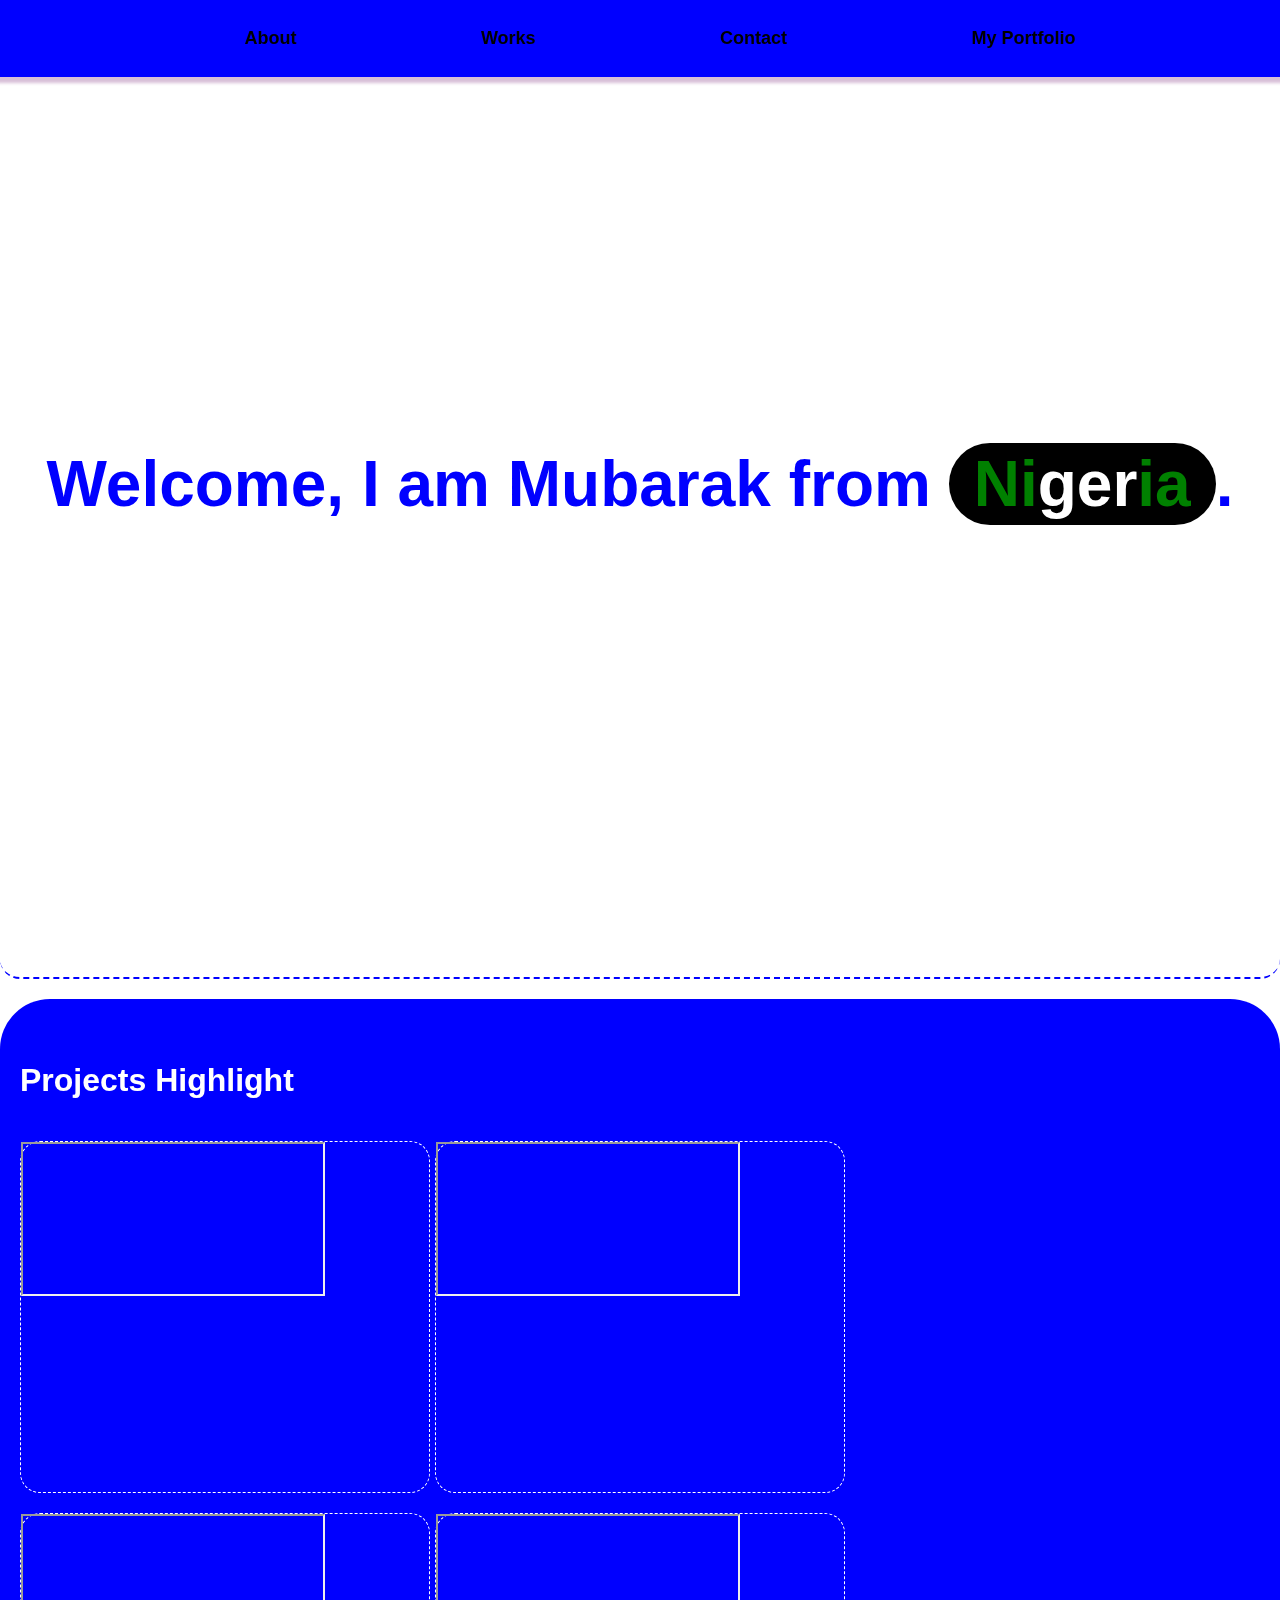
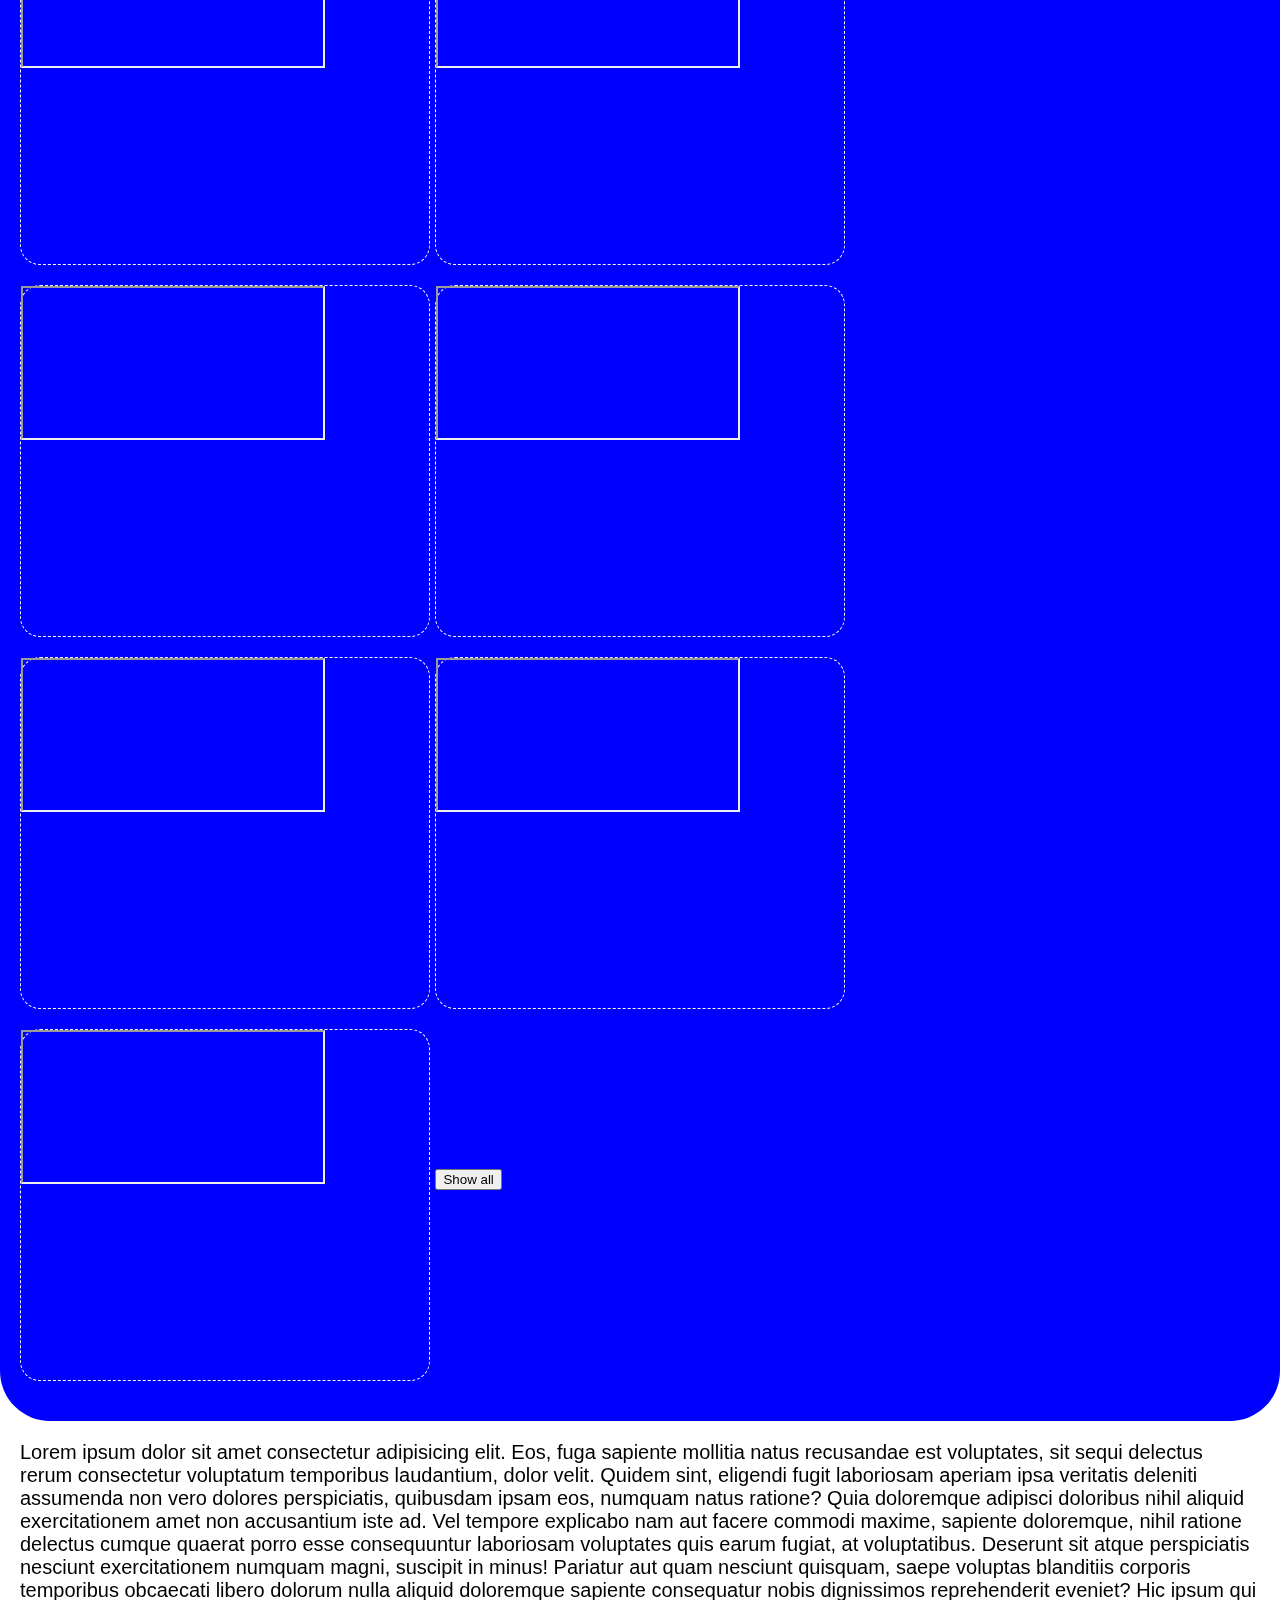
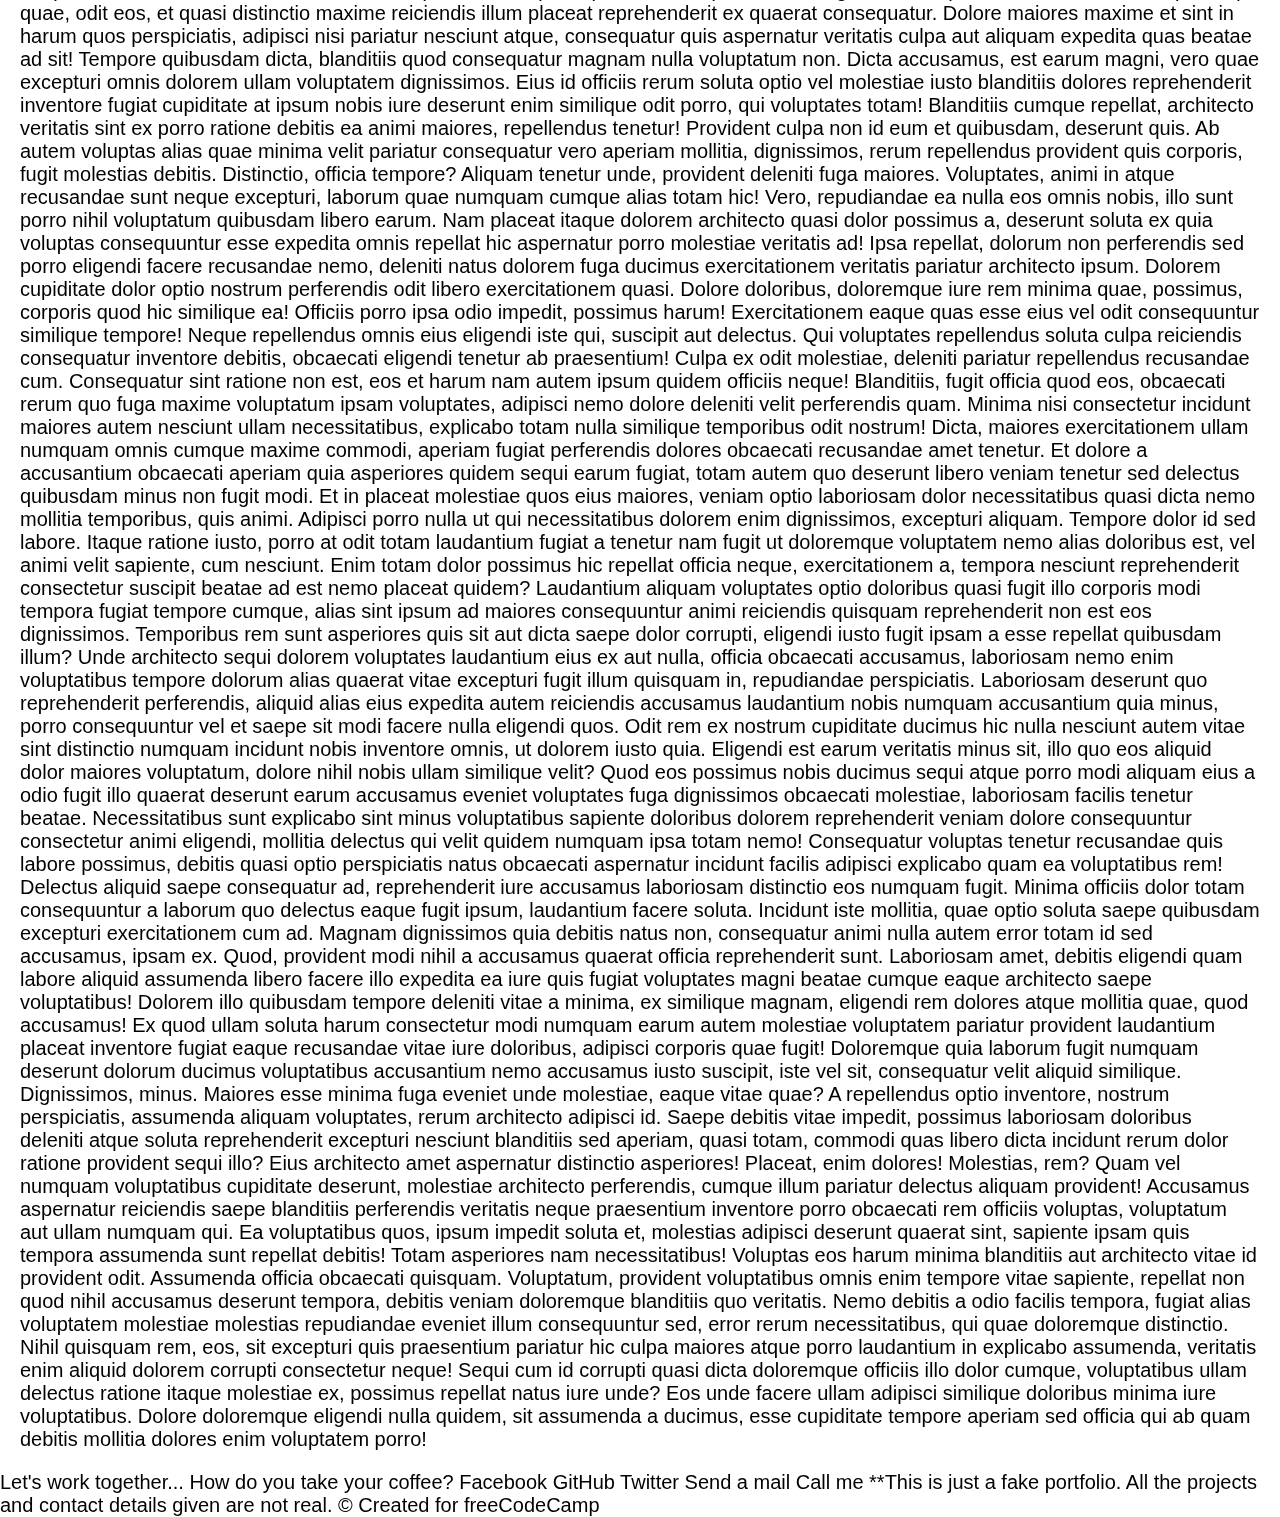
<file: responsive-web-design/personal-portfolio-webpage/index.html>
<!DOCTYPE html>
<html lang="en">

    <head>
        <meta charset="UTF-8">
        <meta name="viewport" content="width=device-width, initial-scale=1.0">
        <title>Mubarak omo Sulayman</title>
        <link rel="stylesheet" href="./css/styles.css">
    </head>

    <body>
        <div class="main">
            <header id="navbar">
                <nav>
                    <ul>
                        <li> About </li>
                        <li> Works </li>
                        <li> Contact </li>
                        <li id="profile-link"> My Portfolio </li>
                    </ul>
                </nav>
            </header>

            <section id="welcome-section">
                <h1 class="title"> Welcome, I am Mubarak from <span class="nigeria">Ni<span class="white">ger</span>ia</span>.</h1>
                <p class="description"> I am a lazy sapien that code, collaborate, coordinate, eat, organize, play, pray, read, rest and sleep. </p>
                <p class="quote"> <i> I do not fly solo, I love my teams even when it is a one-man mopol. </i> </p>
            </section>

            <section id="projects">
                <h4 class="project-title"> Projects Highlight </h4>
                <div class="project-card">
                    <!-- <iframe src="https://giftmasters.netlify.app/"  frameborder="0"></iframe> -->
                    <!-- <iframe src="https://giftmasters.netlify.app/" loading="lazy"></iframe> -->
                    <iframe src="" loading="lazy"></iframe>
                    <a href="" class="view-page">View</a>
                </div>
                <div class="project-card">
                    <iframe src="" loading="lazy"></iframe>
                    <a href="" class="view-page">View</a>
                </div>
                <div class="project-card">
                    <iframe src="" loading="lazy"></iframe>
                    <a href="" class="view-page">View</a>
                </div>
                <div class="project-card">
                    <iframe src="" loading="lazy"></iframe>
                    <a href="" class="view-page">View</a>
                </div>
                <div class="project-card">
                    <iframe src="" loading="lazy"></iframe>
                    <a href="" class="view-page">View</a>
                </div>
                <div class="project-card">
                    <iframe src="" loading="lazy"></iframe>
                    <a href="" class="view-page">View</a>
                </div>
                <div class="project-card">
                    <iframe src="" loading="lazy"></iframe>
                    <a href="" class="view-page">View</a>
                </div>
                <div class="project-card">
                    <iframe src="" loading="lazy"></iframe>
                    <a href="" class="view-page">View</a>
                </div>
                <div class="project-card">
                    <iframe src="" loading="lazy"></iframe>
                    <a href="" class="view-page">View</a>
                </div>

                <button>Show all</button>
                <!-- <script>
                    function aboutReload() { 
                        document.getElementById("#project-card").html('<iframe id="project-card" height="100%" width="100%" scrolling="no" frameborder="0" src="about.html"></iframe>');
                    }
                </script> -->
            </section>

            <section>
                <p>Lorem ipsum dolor sit amet consectetur adipisicing elit. Eos, fuga sapiente mollitia natus recusandae est voluptates, sit sequi delectus rerum consectetur voluptatum temporibus laudantium, dolor velit. Quidem sint, eligendi fugit laboriosam aperiam ipsa veritatis deleniti assumenda non vero dolores perspiciatis, quibusdam ipsam eos, numquam natus ratione? Quia doloremque adipisci doloribus nihil aliquid exercitationem amet non accusantium iste ad. Vel tempore explicabo nam aut facere commodi maxime, sapiente doloremque, nihil ratione delectus cumque quaerat porro esse consequuntur laboriosam voluptates quis earum fugiat, at voluptatibus. Deserunt sit atque perspiciatis nesciunt exercitationem numquam magni, suscipit in minus! Pariatur aut quam nesciunt quisquam, saepe voluptas blanditiis corporis temporibus obcaecati libero dolorum nulla aliquid doloremque sapiente consequatur nobis dignissimos reprehenderit eveniet? Hic ipsum qui quae, odit eos, et quasi distinctio maxime reiciendis illum placeat reprehenderit ex quaerat consequatur. Dolore maiores maxime et sint in harum quos perspiciatis, adipisci nisi pariatur nesciunt atque, consequatur quis aspernatur veritatis culpa aut aliquam expedita quas beatae ad sit! Tempore quibusdam dicta, blanditiis quod consequatur magnam nulla voluptatum non. Dicta accusamus, est earum magni, vero quae excepturi omnis dolorem ullam voluptatem dignissimos. Eius id officiis rerum soluta optio vel molestiae iusto blanditiis dolores reprehenderit inventore fugiat cupiditate at ipsum nobis iure deserunt enim similique odit porro, qui voluptates totam! Blanditiis cumque repellat, architecto veritatis sint ex porro ratione debitis ea animi maiores, repellendus tenetur! Provident culpa non id eum et quibusdam, deserunt quis. Ab autem voluptas alias quae minima velit pariatur consequatur vero aperiam mollitia, dignissimos, rerum repellendus provident quis corporis, fugit molestias debitis. Distinctio, officia tempore? Aliquam tenetur unde, provident deleniti fuga maiores. Voluptates, animi in atque recusandae sunt neque excepturi, laborum quae numquam cumque alias totam hic! Vero, repudiandae ea nulla eos omnis nobis, illo sunt porro nihil voluptatum quibusdam libero earum. Nam placeat itaque dolorem architecto quasi dolor possimus a, deserunt soluta ex quia voluptas consequuntur esse expedita omnis repellat hic aspernatur porro molestiae veritatis ad! Ipsa repellat, dolorum non perferendis sed porro eligendi facere recusandae nemo, deleniti natus dolorem fuga ducimus exercitationem veritatis pariatur architecto ipsum. Dolorem cupiditate dolor optio nostrum perferendis odit libero exercitationem quasi. Dolore doloribus, doloremque iure rem minima quae, possimus, corporis quod hic similique ea! Officiis porro ipsa odio impedit, possimus harum! Exercitationem eaque quas esse eius vel odit consequuntur similique tempore! Neque repellendus omnis eius eligendi iste qui, suscipit aut delectus. Qui voluptates repellendus soluta culpa reiciendis consequatur inventore debitis, obcaecati eligendi tenetur ab praesentium! Culpa ex odit molestiae, deleniti pariatur repellendus recusandae cum. Consequatur sint ratione non est, eos et harum nam autem ipsum quidem officiis neque! Blanditiis, fugit officia quod eos, obcaecati rerum quo fuga maxime voluptatum ipsam voluptates, adipisci nemo dolore deleniti velit perferendis quam. Minima nisi consectetur incidunt maiores autem nesciunt ullam necessitatibus, explicabo totam nulla similique temporibus odit nostrum! Dicta, maiores exercitationem ullam numquam omnis cumque maxime commodi, aperiam fugiat perferendis dolores obcaecati recusandae amet tenetur. Et dolore a accusantium obcaecati aperiam quia asperiores quidem sequi earum fugiat, totam autem quo deserunt libero veniam tenetur sed delectus quibusdam minus non fugit modi. Et in placeat molestiae quos eius maiores, veniam optio laboriosam dolor necessitatibus quasi dicta nemo mollitia temporibus, quis animi. Adipisci porro nulla ut qui necessitatibus dolorem enim dignissimos, excepturi aliquam. Tempore dolor id sed labore. Itaque ratione iusto, porro at odit totam laudantium fugiat a tenetur nam fugit ut doloremque voluptatem nemo alias doloribus est, vel animi velit sapiente, cum nesciunt. Enim totam dolor possimus hic repellat officia neque, exercitationem a, tempora nesciunt reprehenderit consectetur suscipit beatae ad est nemo placeat quidem? Laudantium aliquam voluptates optio doloribus quasi fugit illo corporis modi tempora fugiat tempore cumque, alias sint ipsum ad maiores consequuntur animi reiciendis quisquam reprehenderit non est eos dignissimos. Temporibus rem sunt asperiores quis sit aut dicta saepe dolor corrupti, eligendi iusto fugit ipsam a esse repellat quibusdam illum? Unde architecto sequi dolorem voluptates laudantium eius ex aut nulla, officia obcaecati accusamus, laboriosam nemo enim voluptatibus tempore dolorum alias quaerat vitae excepturi fugit illum quisquam in, repudiandae perspiciatis. Laboriosam deserunt quo reprehenderit perferendis, aliquid alias eius expedita autem reiciendis accusamus laudantium nobis numquam accusantium quia minus, porro consequuntur vel et saepe sit modi facere nulla eligendi quos. Odit rem ex nostrum cupiditate ducimus hic nulla nesciunt autem vitae sint distinctio numquam incidunt nobis inventore omnis, ut dolorem iusto quia. Eligendi est earum veritatis minus sit, illo quo eos aliquid dolor maiores voluptatum, dolore nihil nobis ullam similique velit? Quod eos possimus nobis ducimus sequi atque porro modi aliquam eius a odio fugit illo quaerat deserunt earum accusamus eveniet voluptates fuga dignissimos obcaecati molestiae, laboriosam facilis tenetur beatae. Necessitatibus sunt explicabo sint minus voluptatibus sapiente doloribus dolorem reprehenderit veniam dolore consequuntur consectetur animi eligendi, mollitia delectus qui velit quidem numquam ipsa totam nemo! Consequatur voluptas tenetur recusandae quis labore possimus, debitis quasi optio perspiciatis natus obcaecati aspernatur incidunt facilis adipisci explicabo quam ea voluptatibus rem! Delectus aliquid saepe consequatur ad, reprehenderit iure accusamus laboriosam distinctio eos numquam fugit. Minima officiis dolor totam consequuntur a laborum quo delectus eaque fugit ipsum, laudantium facere soluta. Incidunt iste mollitia, quae optio soluta saepe quibusdam excepturi exercitationem cum ad. Magnam dignissimos quia debitis natus non, consequatur animi nulla autem error totam id sed accusamus, ipsam ex. Quod, provident modi nihil a accusamus quaerat officia reprehenderit sunt. Laboriosam amet, debitis eligendi quam labore aliquid assumenda libero facere illo expedita ea iure quis fugiat voluptates magni beatae cumque eaque architecto saepe voluptatibus! Dolorem illo quibusdam tempore deleniti vitae a minima, ex similique magnam, eligendi rem dolores atque mollitia quae, quod accusamus! Ex quod ullam soluta harum consectetur modi numquam earum autem molestiae voluptatem pariatur provident laudantium placeat inventore fugiat eaque recusandae vitae iure doloribus, adipisci corporis quae fugit! Doloremque quia laborum fugit numquam deserunt dolorum ducimus voluptatibus accusantium nemo accusamus iusto suscipit, iste vel sit, consequatur velit aliquid similique. Dignissimos, minus. Maiores esse minima fuga eveniet unde molestiae, eaque vitae quae? A repellendus optio inventore, nostrum perspiciatis, assumenda aliquam voluptates, rerum architecto adipisci id. Saepe debitis vitae impedit, possimus laboriosam doloribus deleniti atque soluta reprehenderit excepturi nesciunt blanditiis sed aperiam, quasi totam, commodi quas libero dicta incidunt rerum dolor ratione provident sequi illo? Eius architecto amet aspernatur distinctio asperiores! Placeat, enim dolores! Molestias, rem? Quam vel numquam voluptatibus cupiditate deserunt, molestiae architecto perferendis, cumque illum pariatur delectus aliquam provident! Accusamus aspernatur reiciendis saepe blanditiis perferendis veritatis neque praesentium inventore porro obcaecati rem officiis voluptas, voluptatum aut ullam numquam qui. Ea voluptatibus quos, ipsum impedit soluta et, molestias adipisci deserunt quaerat sint, sapiente ipsam quis tempora assumenda sunt repellat debitis! Totam asperiores nam necessitatibus! Voluptas eos harum minima blanditiis aut architecto vitae id provident odit. Assumenda officia obcaecati quisquam. Voluptatum, provident voluptatibus omnis enim tempore vitae sapiente, repellat non quod nihil accusamus deserunt tempora, debitis veniam doloremque blanditiis quo veritatis. Nemo debitis a odio facilis tempora, fugiat alias voluptatem molestiae molestias repudiandae eveniet illum consequuntur sed, error rerum necessitatibus, qui quae doloremque distinctio. Nihil quisquam rem, eos, sit excepturi quis praesentium pariatur hic culpa maiores atque porro laudantium in explicabo assumenda, veritatis enim aliquid dolorem corrupti consectetur neque! Sequi cum id corrupti quasi dicta doloremque officiis illo dolor cumque, voluptatibus ullam delectus ratione itaque molestiae ex, possimus repellat natus iure unde? Eos unde facere ullam adipisci similique doloribus minima iure voluptatibus. Dolore doloremque eligendi nulla quidem, sit assumenda a ducimus, esse cupiditate tempore aperiam sed officia qui ab quam debitis mollitia dolores enim voluptatem porro!</p>
            </section>

            Let's work together...
How do you take your coffee?

 Facebook
 GitHub
 Twitter
 Send a mail
 Call me
**This is just a fake portfolio. All the projects and contact details given are not real.

© Created for freeCodeCamp 

            <!-- <dl>
                <div>
                  <dt>A</dt>
                  <dd>Andrew W.K.</dd>
                  <dd>Apparat</dd>
                  <dd>Arcade Fire</dd>
                  <dd>At The Drive-In</dd>
                  <dd>Aziz Ansari</dd>
                </div>
                <div>
                  <dt>C</dt>
                  <dd>Chromeo</dd>
                  <dd>Common</dd>
                  <dd>Converge</dd>
                  <dd>Crystal Castles</dd>
                  <dd>Cursive</dd>
                </div>
                <div>
                  <dt>E</dt>
                  <dd>Explosions In The Sky</dd>
                </div>
                <div>
                  <dt>T</dt>
                  <dd>Ted Leo &amp; The Pharmacists</dd>
                  <dd>T-Pain</dd>
                  <dd>Thrice</dd>
                  <dd>TV On The Radio</dd>
                  <dd>Two Gallants</dd>
                </div>
              </dl> -->

            
        </div>
    </body>

</html>
</file>
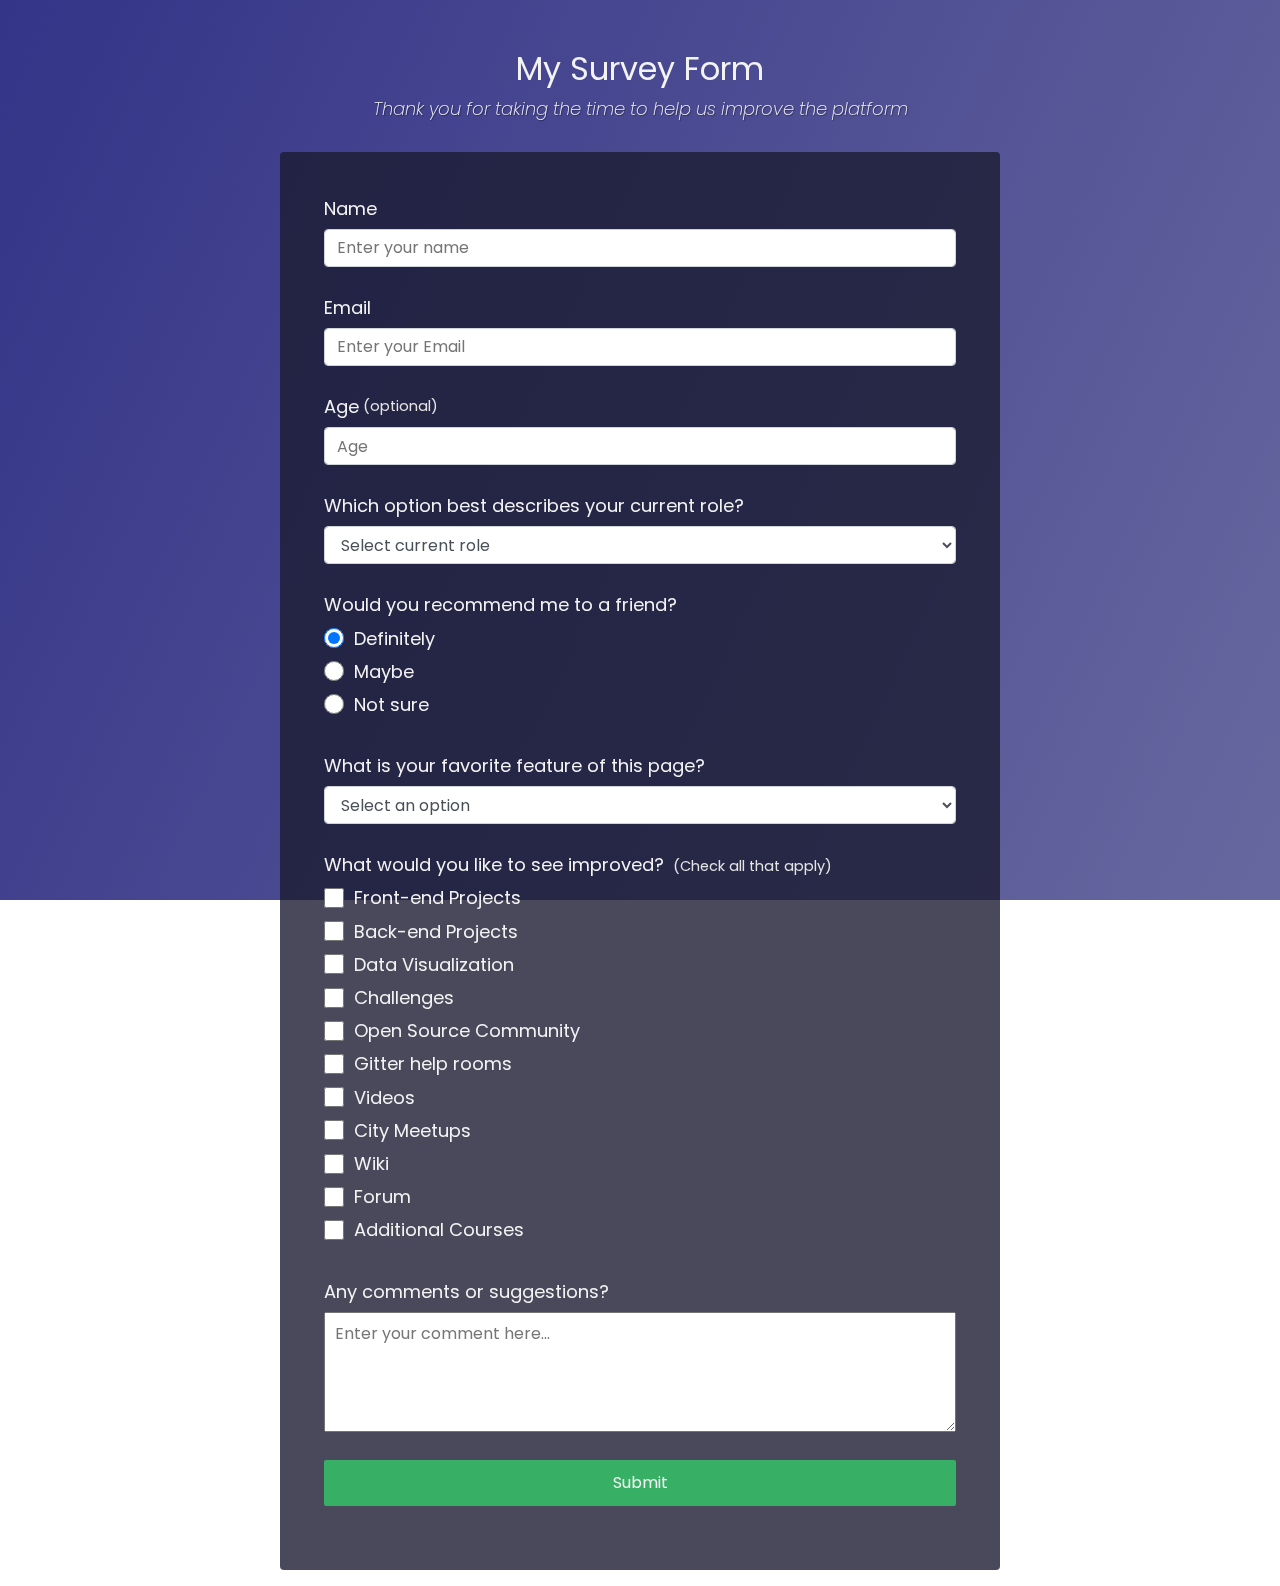
<file: responsive-web-design/survey-form/index.html>
<html lang="en">

    <head>
        <meta charset="UTF-8">
        <title>My Survey Form</title>
        <link rel="stylesheet" href="https://maxcdn.bootstrapcdn.com/font-awesome/4.6.3/css/font-awesome.min.css">
        <link rel="stylesheet" href="css/styles.css">

        <script>
            window.console = window.console || function (t) {};
        </script>
        <script>
            if (document.location.search.match(/type=embed/gi)) {
                window.parent.postMessage("resize", "*");
            }
        </script>

        <script src=""></script>
    </head>

    <body translate="no">
        <div class="container">
            <header class="header">
                <h1 id="title" class="text-center">My Survey Form</h1>
                <p id="description" class="description text-center">
                    Thank you for taking the time to help us improve the platform
                </p>
            </header>
            <form id="survey-form">
                <div class="form-group">
                    <label id="name-label" for="name">Name</label>
                    <input type="text" name="name" id="name" class="form-control" placeholder="Enter your name" required="">
                </div>
                <div class="form-group">
                    <label id="email-label" for="email">Email</label>
                    <input type="email" name="email" id="email" class="form-control" placeholder="Enter your Email" required="">
                </div>
                <div class="form-group">
                    <label id="number-label" for="number">Age<span class="clue">(optional)</span></label>
                    <input type="number" name="age" id="number" min="10" max="99" class="form-control" placeholder="Age">
                </div>
                <div class="form-group">
                    <p>Which option best describes your current role?</p>
                    <select id="dropdown" name="role" class="form-control" required="">
                        <option disabled="" selected="" value="">Select current role</option>
                        <option value="student">Student</option>
                        <option value="job">Full Time Job</option>
                        <option value="learner">Full Time Learner</option>
                        <option value="preferNo">Prefer not to say</option>
                        <option value="other">Other</option>
                    </select>
                </div>
                <div class="form-group">
                    <p>Would you recommend me to a friend?</p>
                    <label>
                        <input name="user-recommend" value="definitely" type="radio" class="input-radio" checked="">Definitely</label>
                    <label>
                        <input name="user-recommend" value="maybe" type="radio" class="input-radio">Maybe</label>
                    <label><input name="user-recommend" value="not-sure" type="radio" class="input-radio">Not sure</label>
                </div>
                <div class="form-group">
                    <p>
                        What is your favorite feature of this page?
                    </p>
                    <select id="most-like" name="mostLike" class="form-control" required="">
                        <option disabled="" selected="" value="">Select an option</option>
                        <option value="challenges">Challenges</option>
                        <option value="projects">Projects</option>
                        <option value="community">Community</option>
                        <option value="openSource">Open Source</option>
                    </select>
                </div>
                <div class="form-group">
                    <p>
                        What would you like to see improved?
                        <span class="clue">(Check all that apply)</span>
                    </p>
                    <label><input name="prefer" value="front-end-projects" type="checkbox" class="input-checkbox">Front-end Projects</label>
                    <label>
                        <input name="prefer" value="back-end-projects" type="checkbox" class="input-checkbox">Back-end Projects</label>
                    <label><input name="prefer" value="data-visualization" type="checkbox" class="input-checkbox">Data Visualization</label>
                    <label><input name="prefer" value="challenges" type="checkbox" class="input-checkbox">Challenges</label>
                    <label><input name="prefer" value="open-source-community" type="checkbox" class="input-checkbox">Open Source Community</label>
                    <label><input name="prefer" value="gitter-help-rooms" type="checkbox" class="input-checkbox">Gitter help rooms</label>
                    <label><input name="prefer" value="videos" type="checkbox" class="input-checkbox">Videos</label>
                    <label><input name="prefer" value="city-meetups" type="checkbox" class="input-checkbox">City Meetups</label>
                    <label><input name="prefer" value="wiki" type="checkbox" class="input-checkbox">Wiki</label>
                    <label><input name="prefer" value="forum" type="checkbox" class="input-checkbox">Forum</label>
                    <label><input name="prefer" value="additional-courses" type="checkbox" class="input-checkbox">Additional Courses</label>
                </div>
                <div class="form-group">
                    <p>Any comments or suggestions?</p>
                    <textarea id="comments" class="input-textarea" name="comment" placeholder="Enter your comment here..."></textarea>
                </div>
                <div class="form-group">
                    <button type="submit" id="submit" class="submit-button">
                        Submit
                    </button>
                </div>
            </form>
        </div>
        <script id="rendered-js">
            const projectName = 'survey-form';
        </script>


    </body>

</html>
</file>
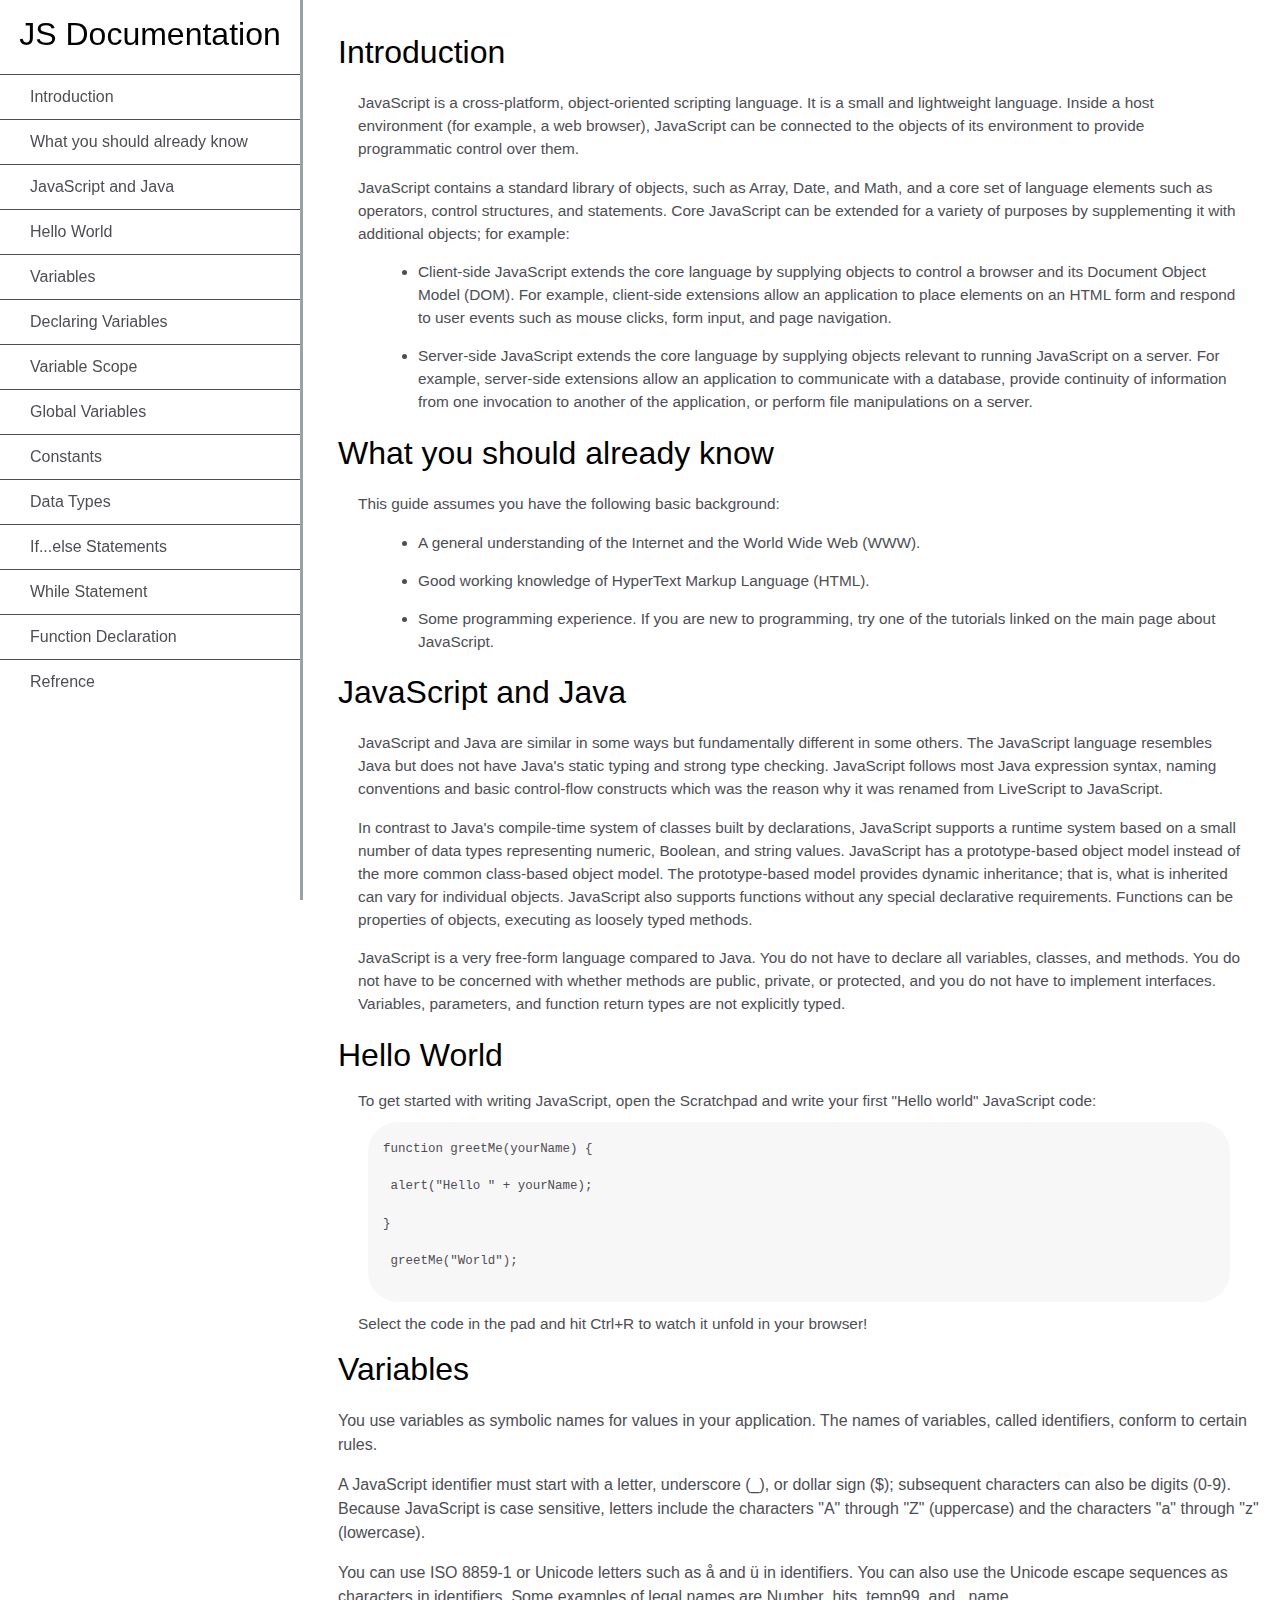
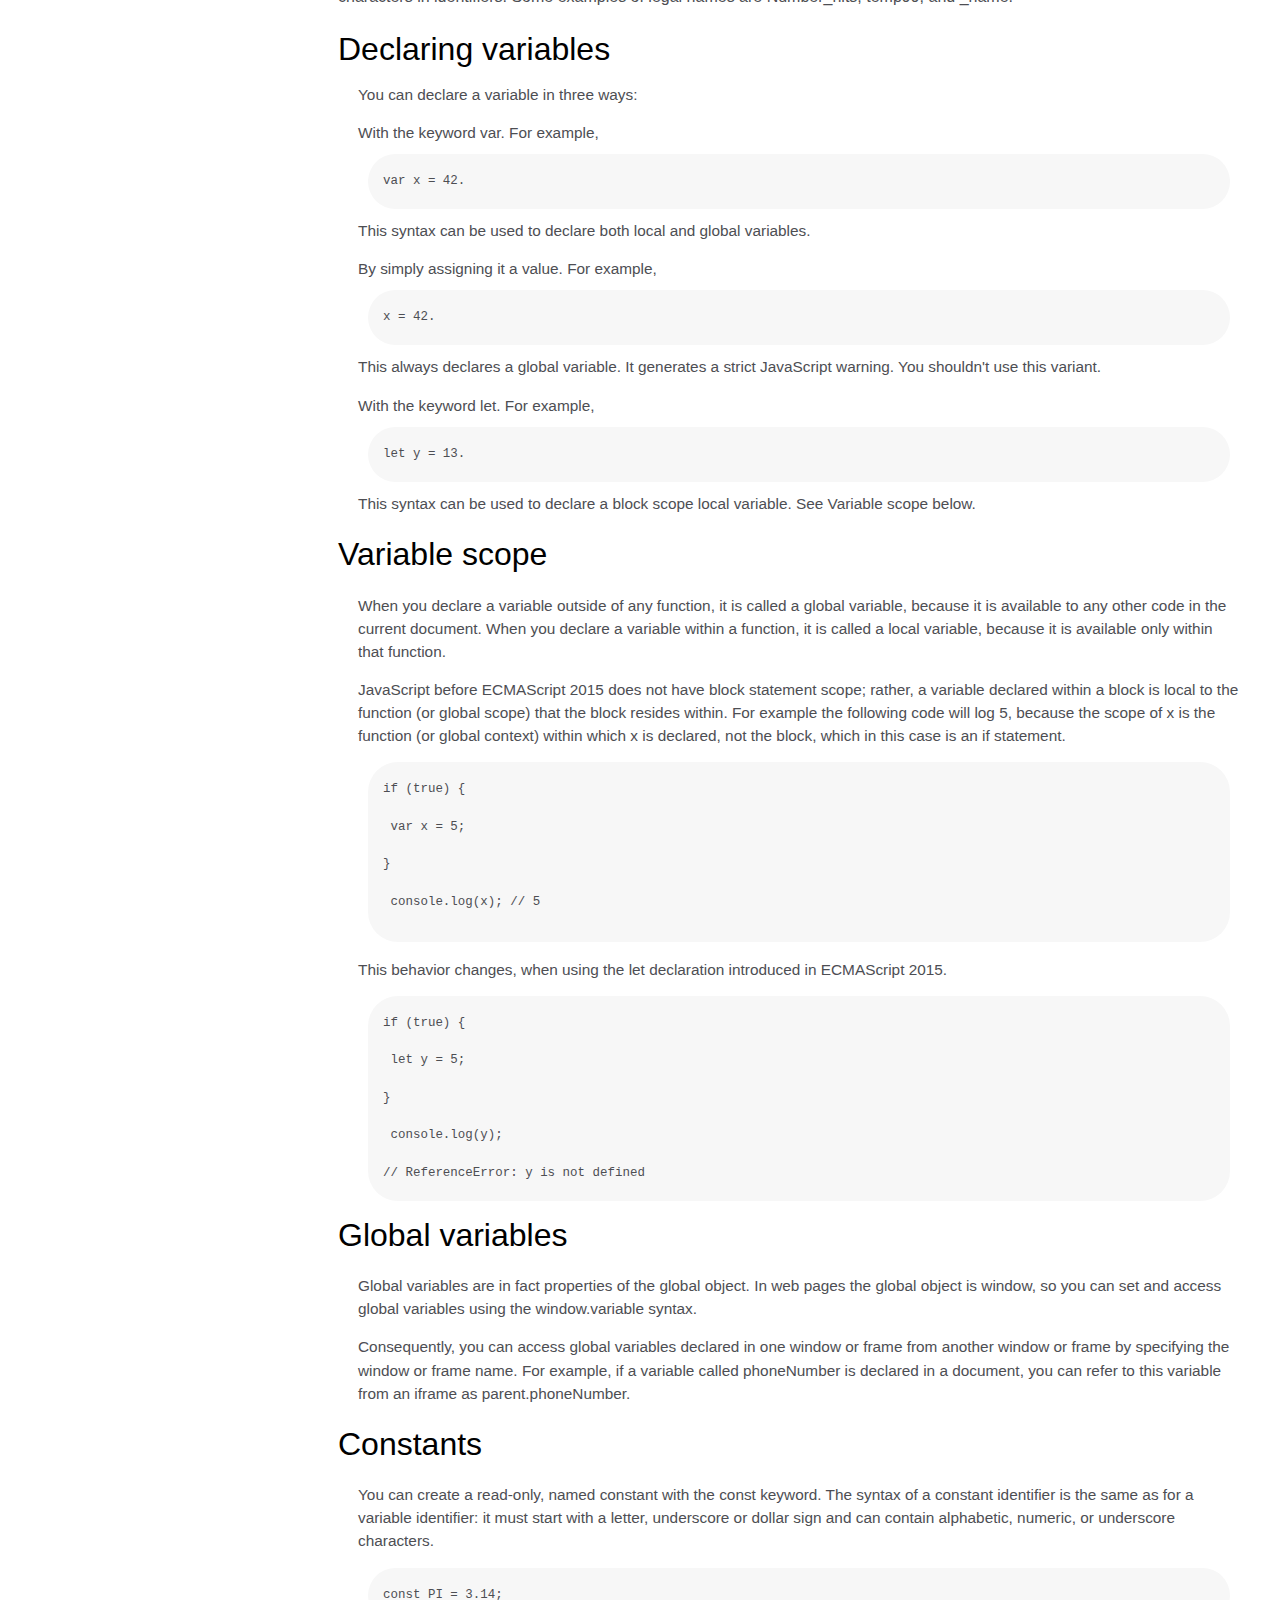
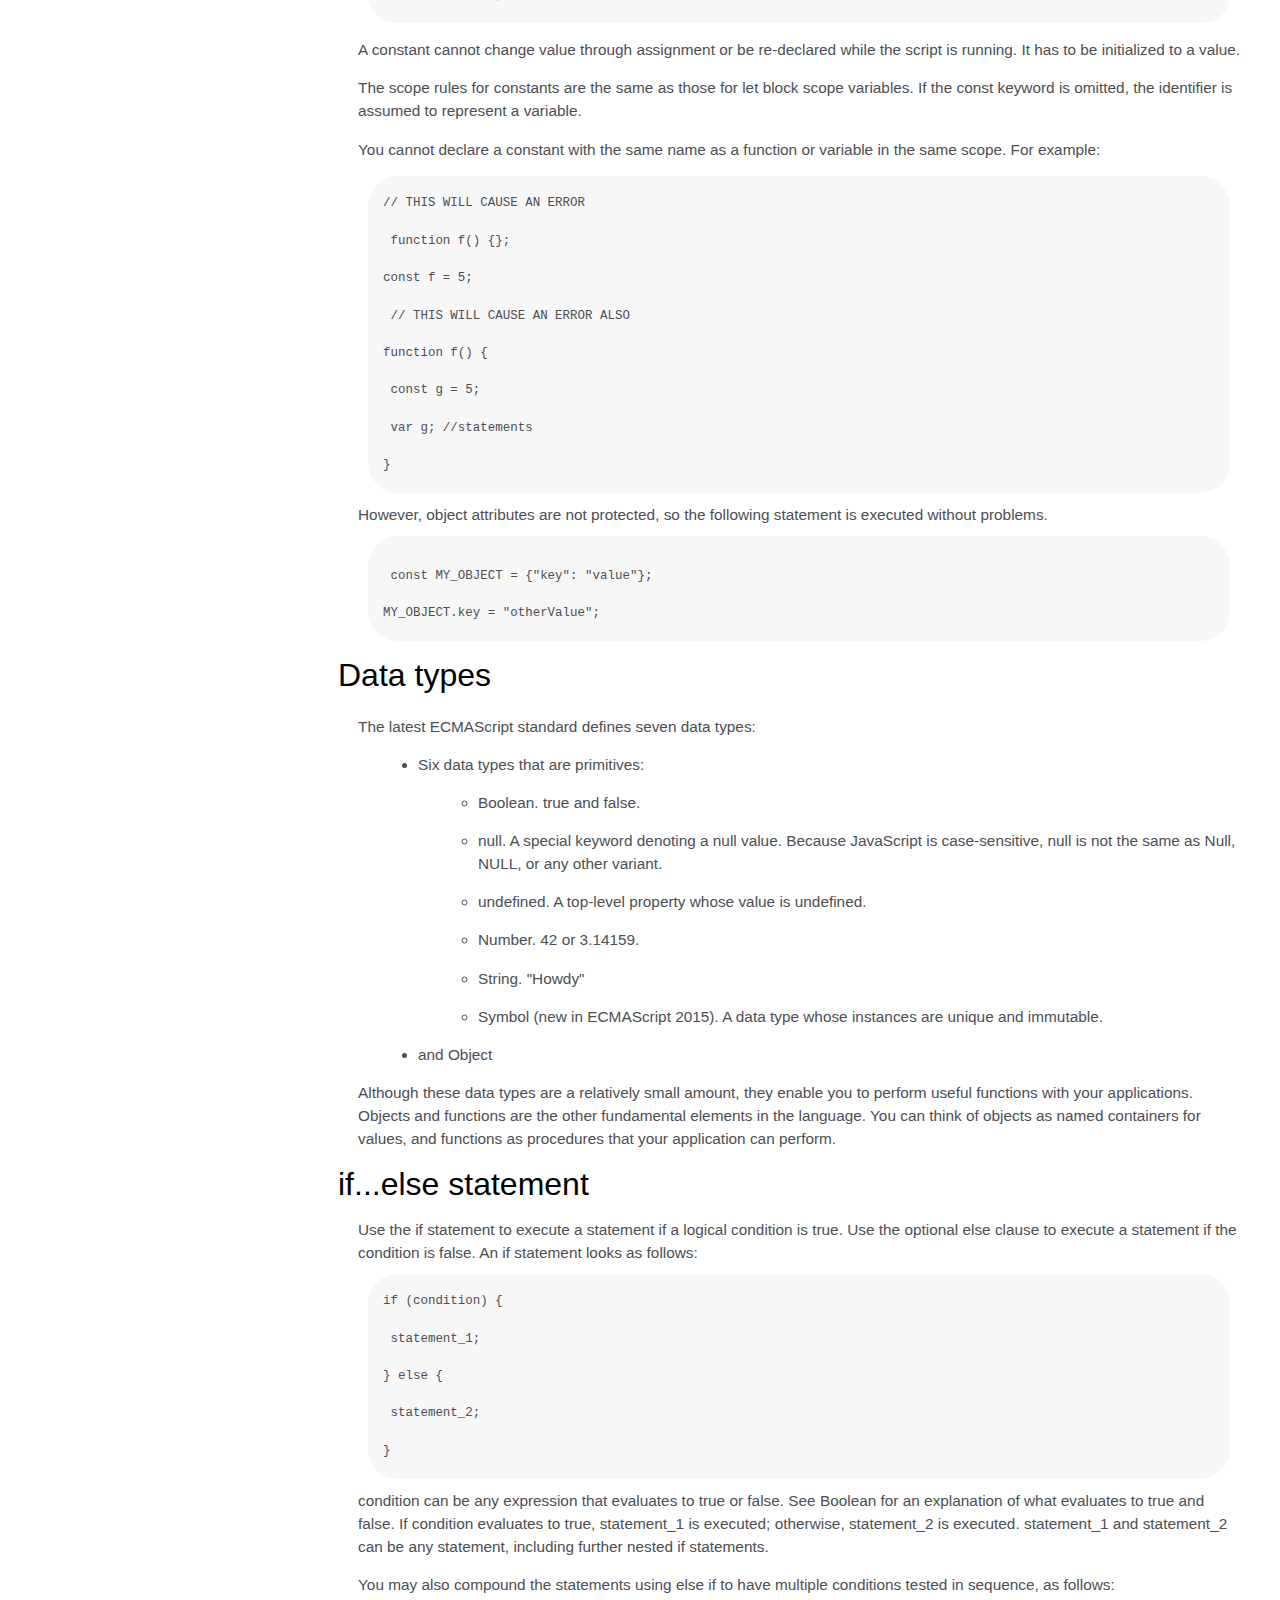
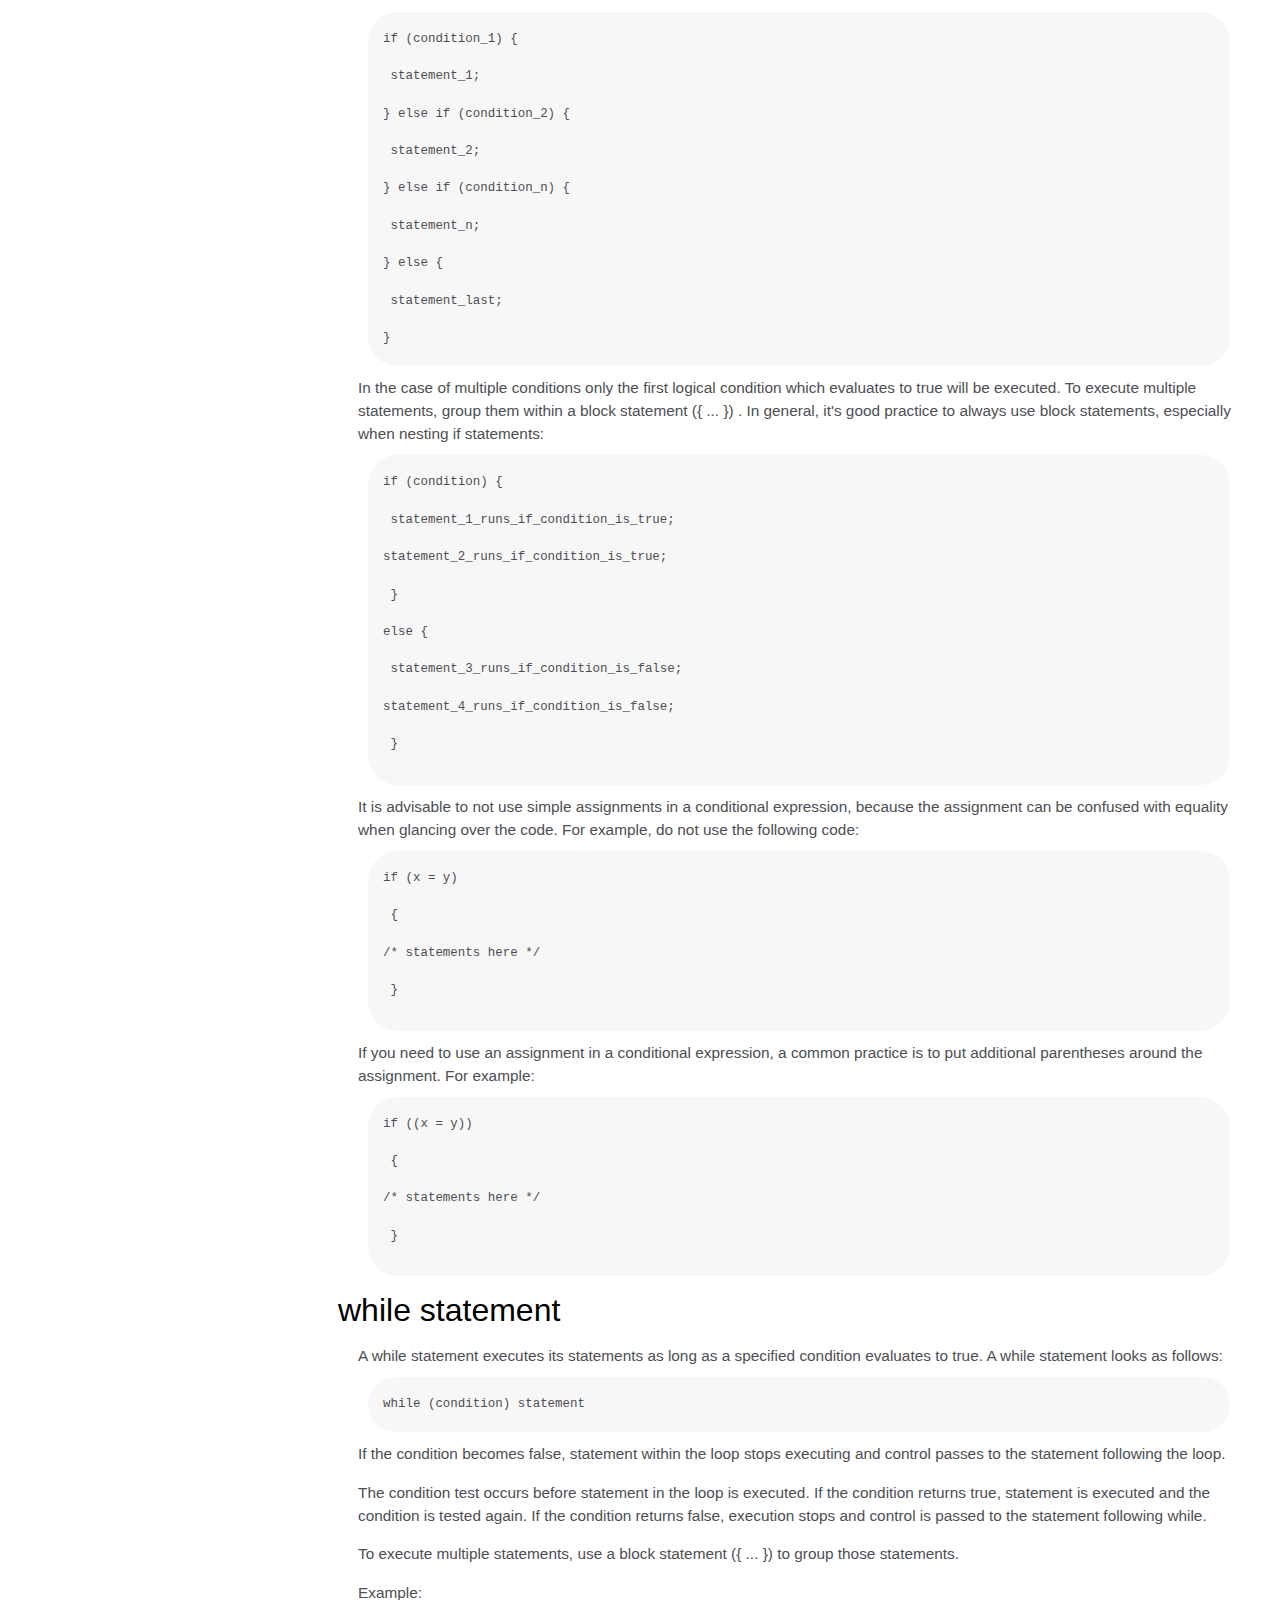
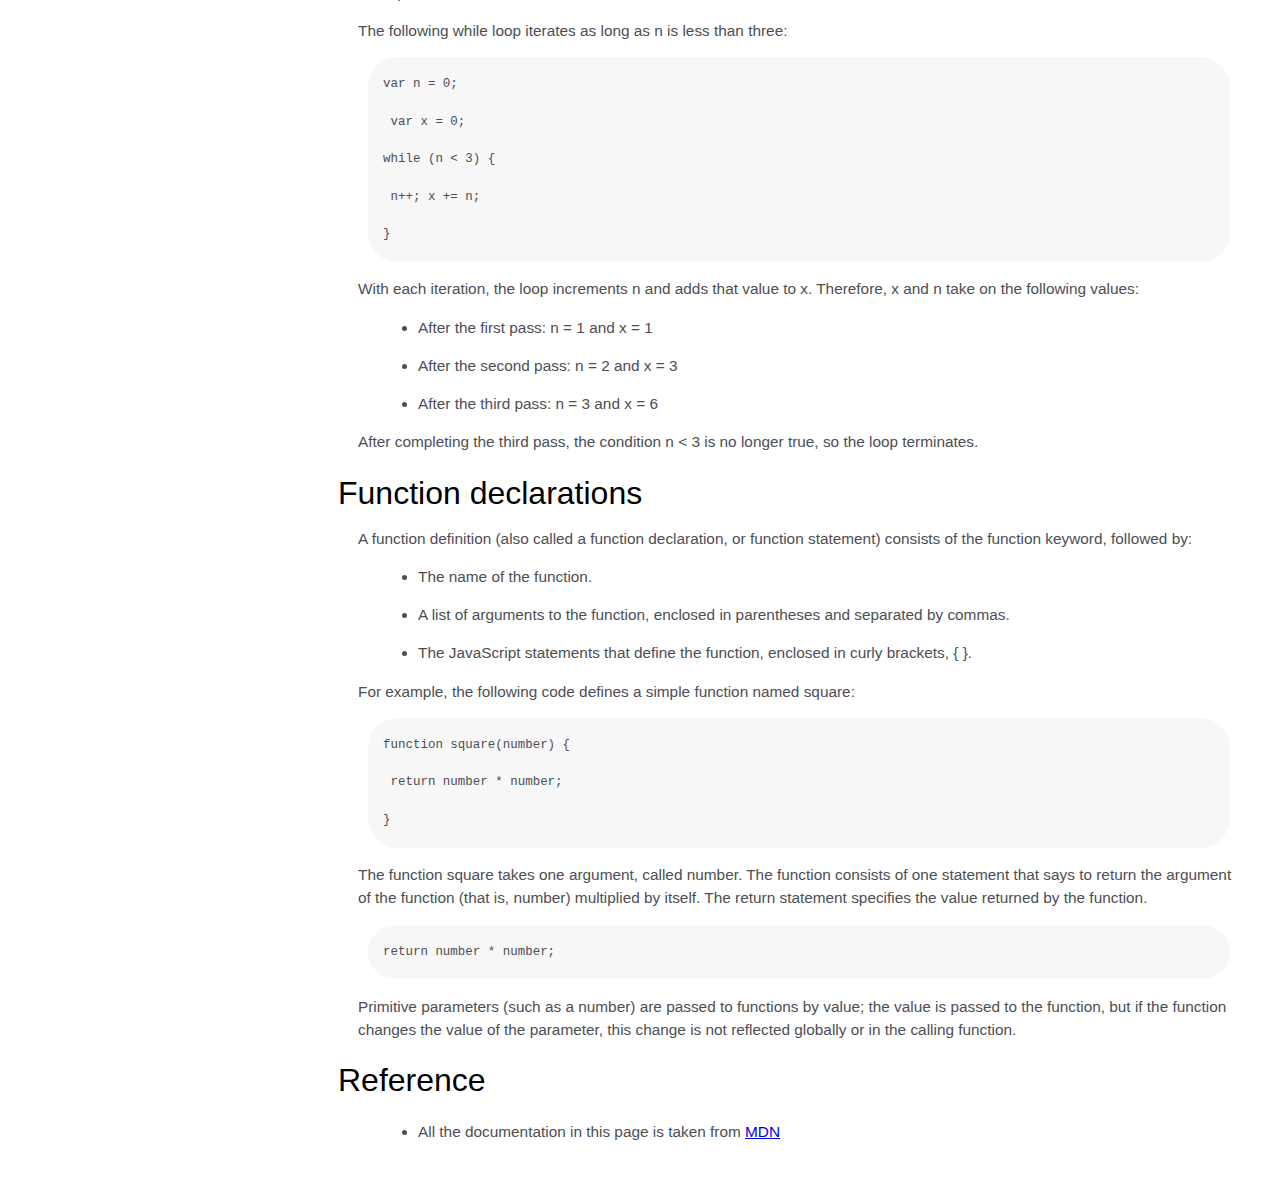
<file: responsive-web-design/technical-documentation-page/index.html>
<!DOCTYPE html>
<html lang="en">

    <head>
        <meta charset="UTF-8">
        <meta name="viewport" content="width=device-width, initial-scale=1.0">
        <title>Documentation Page</title>
        <link rel="stylesheet" href="./css/styles.css">
    </head>

    <body>
        <nav id="navbar">
            <header>JS Documentation</header>

            <ul>
                <li> <a href="#Introduction" class="nav-link">
                        Introduction
                    </a> </li>
                <li> <a href="#What_you_should_already_know" class="nav-link">
                        What you should already know
                    </a> </li>
                <li> <a href="#JavaScript_and_Java" class="nav-link">
                        JavaScript and Java
                    </a> </li>
                <li> <a href="#Hello_world" class="nav-link">
                        Hello World
                    </a> </li>
                <li> <a href="#Variables" class="nav-link">
                        Variables
                    </a> </li>
                <li> <a href="#Declaring_variables" class="nav-link">
                        Declaring Variables
                    </a> </li>
                <li> <a href="#Variable_scope" class="nav-link">
                        Variable Scope
                    </a> </li>
                <li> <a href="#Global_variables" class="nav-link">
                        Global Variables
                    </a> </li>
                <li> <a href="#Constants" class="nav-link">
                        Constants
                    </a> </li>
                <li> <a href="#Data_types" class="nav-link">
                        Data Types
                    </a> </li>
                <li> <a href="#if...else_statement" class="nav-link">
                        If...else Statements
                    </a> </li>
                <li> <a href="#while_statement" class="nav-link">
                        While Statement
                    </a> </li>
                <li> <a href="#Function_declarations" class="nav-link">
                        Function Declaration
                    </a> </li>
                <li> <a href="#Reference" class="nav-link">
                        Refrence
                    </a> </li>
            </ul>
        </nav>

        <main id="main-doc">
            <section class="main-section" id="Introduction">
                <header>Introduction</header>

                <article>
                    <p>
                        JavaScript is a cross-platform, object-oriented scripting language. It
                        is a small and lightweight language. Inside a host environment (for
                        example, a web browser), JavaScript can be connected to the objects of
                        its environment to provide programmatic control over them.
                    </p>

                    <p>
                        JavaScript contains a standard library of objects, such as Array, Date,
                        and Math, and a core set of language elements such as operators, control
                        structures, and statements. Core JavaScript can be extended for a
                        variety of purposes by supplementing it with additional objects; for
                        example:
                    </p>
                    <ul>
                        <li>
                            Client-side JavaScript extends the core language by supplying objects
                            to control a browser and its Document Object Model (DOM). For example,
                            client-side extensions allow an application to place elements on an
                            HTML form and respond to user events such as mouse clicks, form input,
                            and page navigation.
                        </li>
                        <li>
                            Server-side JavaScript extends the core language by supplying objects
                            relevant to running JavaScript on a server. For example, server-side
                            extensions allow an application to communicate with a database,
                            provide continuity of information from one invocation to another of
                            the application, or perform file manipulations on a server.
                        </li>
                    </ul>
            </section>

            <section class="main-section" id="What_you_should_already_know">
                <header> What you should already know </header>

                <article>
                    <p>This guide assumes you have the following basic background:</p>

                    <ul>
                        <li>
                            A general understanding of the Internet and the World Wide Web (WWW).
                        </li>
                        <li>Good working knowledge of HyperText Markup Language (HTML).</li>
                        <li>
                            Some programming experience. If you are new to programming, try one of
                            the tutorials linked on the main page about JavaScript.
                        </li>
                    </ul>
                </article>
            </section>

            <section class="main-section" id="JavaScript_and_Java">
                <header> JavaScript and Java </header>

                <article>
                    <p>
                        JavaScript and Java are similar in some ways but fundamentally different
                        in some others. The JavaScript language resembles Java but does not have
                        Java's static typing and strong type checking. JavaScript follows most
                        Java expression syntax, naming conventions and basic control-flow
                        constructs which was the reason why it was renamed from LiveScript to
                        JavaScript.
                    </p>

                    <p>
                        In contrast to Java's compile-time system of classes built by
                        declarations, JavaScript supports a runtime system based on a small
                        number of data types representing numeric, Boolean, and string values.
                        JavaScript has a prototype-based object model instead of the more common
                        class-based object model. The prototype-based model provides dynamic
                        inheritance; that is, what is inherited can vary for individual objects.
                        JavaScript also supports functions without any special declarative
                        requirements. Functions can be properties of objects, executing as
                        loosely typed methods.
                    </p>
                    <p>
                        JavaScript is a very free-form language compared to Java. You do not
                        have to declare all variables, classes, and methods. You do not have to
                        be concerned with whether methods are public, private, or protected, and
                        you do not have to implement interfaces. Variables, parameters, and
                        function return types are not explicitly typed.
                    </p>
                </article>
            </section>

            <section class="main-section" id="Hello_world">
                <header> Hello World </header>

                <article>
                    To get started with writing JavaScript, open the Scratchpad and write your
                    first "Hello world" JavaScript code:
                    <code>function greetMe(yourName) {
                        <pre> alert("Hello " + yourName); </pre> }
                        <pre> greetMe("World"); </pre>
                    </code>

                    Select the code in the pad and hit Ctrl+R to watch it unfold in your
                    browser!
                </article>
            </section>

            <section class="main-section" id="Variables">
                <header> Variables </header>

                <p>
                    You use variables as symbolic names for values in your application. The
                    names of variables, called identifiers, conform to certain rules.
                </p>
                <p>
                    A JavaScript identifier must start with a letter, underscore (_), or
                    dollar sign ($); subsequent characters can also be digits (0-9). Because
                    JavaScript is case sensitive, letters include the characters "A" through
                    "Z" (uppercase) and the characters "a" through "z" (lowercase).
                </p>
                <p>
                    You can use ISO 8859-1 or Unicode letters such as å and ü in identifiers.
                    You can also use the Unicode escape sequences as characters in
                    identifiers. Some examples of legal names are Number_hits, temp99, and
                    _name.
                </p>
            </section>

            <section class="main-section" id="Declaring_variables">
                <header>Declaring variables</header>
                <article>
                    You can declare a variable in three ways:
                    <p>
                        With the keyword var. For example, <code>var x = 42.</code> This syntax
                        can be used to declare both local and global variables.
                    </p>
                    <p>
                        By simply assigning it a value. For example, <code>x = 42.</code> This
                        always declares a global variable. It generates a strict JavaScript
                        warning. You shouldn't use this variant.
                    </p>
                    <p>
                        With the keyword let. For example,<code> let y = 13.</code> This syntax
                        can be used to declare a block scope local variable. See Variable scope
                        below.
                    </p>
                </article>
            </section>
            <section class="main-section" id="Variable_scope">
                <header>Variable scope</header>
                <article>
                    <p>
                        When you declare a variable outside of any function, it is called a
                        global variable, because it is available to any other code in the
                        current document. When you declare a variable within a function, it is
                        called a local variable, because it is available only within that
                        function.
                    </p>

                    <p>
                        JavaScript before ECMAScript 2015 does not have block statement scope;
                        rather, a variable declared within a block is local to the function (or
                        global scope) that the block resides within. For example the following
                        code will log 5, because the scope of x is the function (or global
                        context) within which x is declared, not the block, which in this case
                        is an if statement.
                    </p>
                    <code>if (true) {
                        <pre> var x = 5; </pre> }
                        <pre> console.log(x); // 5 </pre> </code>
                    <p>
                        This behavior changes, when using the let declaration introduced in
                        ECMAScript 2015.
                    </p>

                    <code>if (true) {
                        <pre> let y = 5; </pre> }
                        <pre> console.log(y); </pre> // ReferenceError: y is not defined </code>
                </article>
            </section>
            <section class="main-section" id="Global_variables">
                <header>Global variables</header>
                <article>
                    <p>
                        Global variables are in fact properties of the global object. In web
                        pages the global object is window, so you can set and access global
                        variables using the window.variable syntax.
                    </p>

                    <p>
                        Consequently, you can access global variables declared in one window or
                        frame from another window or frame by specifying the window or frame
                        name. For example, if a variable called phoneNumber is declared in a
                        document, you can refer to this variable from an iframe as
                        parent.phoneNumber.
                    </p>
                </article>
            </section>
            <section class="main-section" id="Constants">
                <header>Constants</header>
                <article>
                    <p>
                        You can create a read-only, named constant with the const keyword. The
                        syntax of a constant identifier is the same as for a variable
                        identifier: it must start with a letter, underscore or dollar sign and
                        can contain alphabetic, numeric, or underscore characters.
                    </p>

                    <code>const PI = 3.14;</code>
                    <p>
                        A constant cannot change value through assignment or be re-declared
                        while the script is running. It has to be initialized to a value.
                    </p>

                    <p>
                        The scope rules for constants are the same as those for let block scope
                        variables. If the const keyword is omitted, the identifier is assumed to
                        represent a variable.
                    </p>

                    <p>
                        You cannot declare a constant with the same name as a function or
                        variable in the same scope. For example:
                    </p>

                    <code>// THIS WILL CAUSE AN ERROR
                        <pre> function f() {}; </pre> const f = 5;
                        <pre> // THIS WILL CAUSE AN ERROR ALSO </pre> function f() { <pre> const g = 5; </pre>
                        <pre> var g; //statements </pre> } </code>
                    However, object attributes are not protected, so the following statement
                    is executed without problems.
                    <code>
                        <pre> const MY_OBJECT = {"key": "value"}; </pre> MY_OBJECT.key = "otherValue";</code>
                </article>
            </section>
            <section class="main-section" id="Data_types">
                <header>Data types</header>
                <article>
                    <p>The latest ECMAScript standard defines seven data types:</p>
                    <ul>
                        <li>
                            <p>Six data types that are primitives:</p>
                            <ul>
                                <li>Boolean. true and false.</li>
                                <li>
                                    null. A special keyword denoting a null value. Because JavaScript
                                    is case-sensitive, null is not the same as Null, NULL, or any
                                    other variant.
                                </li>
                                <li>undefined. A top-level property whose value is undefined.</li>
                                <li>Number. 42 or 3.14159.</li>
                                <li>String. "Howdy"</li>
                                <li>
                                    Symbol (new in ECMAScript 2015). A data type whose instances are
                                    unique and immutable.
                                </li>
                            </ul>
                        </li>

                        <li>and Object</li>
                    </ul>
                    Although these data types are a relatively small amount, they enable you
                    to perform useful functions with your applications. Objects and functions
                    are the other fundamental elements in the language. You can think of
                    objects as named containers for values, and functions as procedures that
                    your application can perform.
                </article>
            </section>
            <section class="main-section" id="if...else_statement">
                <header>if...else statement</header>
                <article>
                    Use the if statement to execute a statement if a logical condition is
                    true. Use the optional else clause to execute a statement if the condition
                    is false. An if statement looks as follows:

                    <code>if (condition) { <pre> statement_1; </pre> } else {
                        <pre> statement_2; </pre> }</code>
                    condition can be any expression that evaluates to true or false. See
                    Boolean for an explanation of what evaluates to true and false. If
                    condition evaluates to true, statement_1 is executed; otherwise,
                    statement_2 is executed. statement_1 and statement_2 can be any statement,
                    including further nested if statements.
                    <p>
                        You may also compound the statements using else if to have multiple
                        conditions tested in sequence, as follows:
                    </p>
                    <code>if (condition_1) {
                        <pre> statement_1; </pre> } else if (condition_2) {
                        <pre> statement_2; </pre> } else if (condition_n) {
                        <pre> statement_n; </pre> } else {
                        <pre> statement_last; </pre>}
                    </code>
                    In the case of multiple conditions only the first logical condition which
                    evaluates to true will be executed. To execute multiple statements, group
                    them within a block statement ({ ... }) . In general, it's good practice
                    to always use block statements, especially when nesting if statements:

                    <code>if (condition) {
                        <pre> statement_1_runs_if_condition_is_true; </pre> statement_2_runs_if_condition_is_true;
                        <pre> } </pre> else {
                        <pre> statement_3_runs_if_condition_is_false; </pre> statement_4_runs_if_condition_is_false;
                        <pre> } </pre></code>
                    It is advisable to not use simple assignments in a conditional expression,
                    because the assignment can be confused with equality when glancing over
                    the code. For example, do not use the following code:
                    <code>if (x = y)
                        <pre> { </pre> /* statements here */
                        <pre> } </pre> </code> If you need to use an
                    assignment in a conditional expression, a common practice is to put
                    additional parentheses around the assignment. For example:

                    <code>if ((x = y))
                        <pre> { </pre> /* statements here */
                        <pre> } </pre> </code>
                </article>
            </section>
            <section class="main-section" id="while_statement">
                <header>while statement</header>
                <article>
                    A while statement executes its statements as long as a specified condition
                    evaluates to true. A while statement looks as follows:

                    <code>while (condition) statement</code> If the condition becomes false,
                    statement within the loop stops executing and control passes to the
                    statement following the loop.

                    <p>
                        The condition test occurs before statement in the loop is executed. If
                        the condition returns true, statement is executed and the condition is
                        tested again. If the condition returns false, execution stops and
                        control is passed to the statement following while.
                    </p>

                    <p>
                        To execute multiple statements, use a block statement ({ ... }) to group
                        those statements.
                    </p>

                    Example:

                    <p>The following while loop iterates as long as n is less than three:</p>

                    <code>var n = 0;
                        <pre> var x = 0; </pre> while (n &lt; 3) {
                        <pre> n++; x += n; </pre> }</code>
                    <p>
                        With each iteration, the loop increments n and adds that value to x.
                        Therefore, x and n take on the following values:
                    </p>

                    <ul>
                        <li>After the first pass: n = 1 and x = 1</li>
                        <li>After the second pass: n = 2 and x = 3</li>
                        <li>After the third pass: n = 3 and x = 6</li>
                    </ul>
                    <p>
                        After completing the third pass, the condition n &lt; 3 is no longer
                        true, so the loop terminates.
                    </p>
                </article>
            </section>
            <section class="main-section" id="Function_declarations">
                <header>Function declarations</header>
                <article>
                    A function definition (also called a function declaration, or function
                    statement) consists of the function keyword, followed by:

                    <ul>
                        <li>The name of the function.</li>
                        <li>
                            A list of arguments to the function, enclosed in parentheses and
                            separated by commas.
                        </li>
                        <li>
                            The JavaScript statements that define the function, enclosed in curly
                            brackets, { }.
                        </li>
                    </ul>
                    <p>
                        For example, the following code defines a simple function named square:
                    </p>

                    <code>function square(number) {
                        <pre> return number * number; </pre> }</code>
                    <p>
                        The function square takes one argument, called number. The function
                        consists of one statement that says to return the argument of the
                        function (that is, number) multiplied by itself. The return statement
                        specifies the value returned by the function.
                    </p>
                    <code>return number * number;</code>
                    <p>
                        Primitive parameters (such as a number) are passed to functions by
                        value; the value is passed to the function, but if the function changes
                        the value of the parameter, this change is not reflected globally or in
                        the calling function.
                    </p>
                </article>
            </section>
            <section class="main-section" id="Reference">
                <header>Reference</header>
                <article>
                    <ul>
                        <li>
                            All the documentation in this page is taken from
                            <a href="https://developer.mozilla.org/en-US/docs/Web/JavaScript/Guide" target="_blank">MDN</a>
                        </li>
                    </ul>
                </article>
            </section>
        </main>
    </body>

</html>
</file>
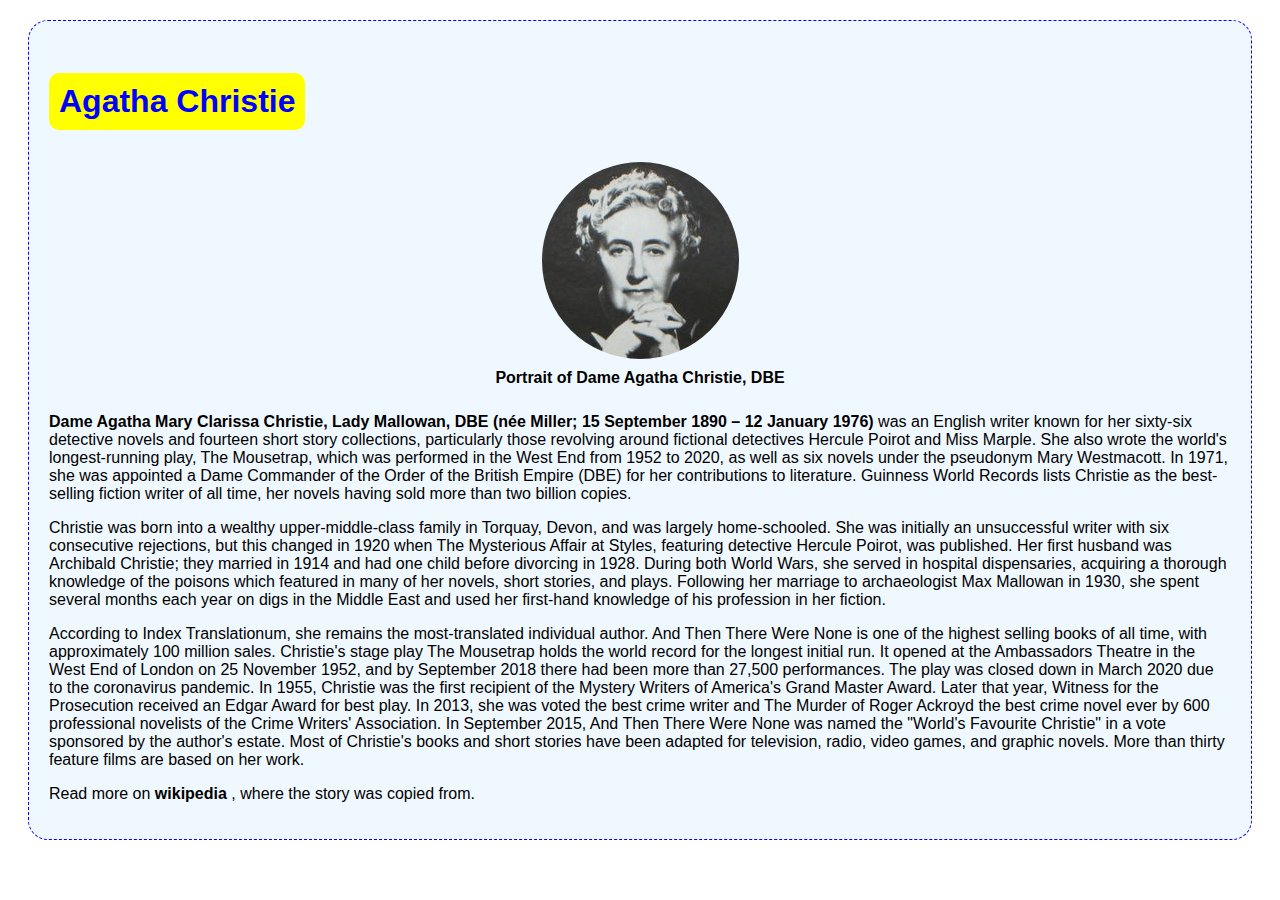
<file: responsive-web-design/tribute-page/index.html>
<!DOCTYPE html>
<html lang="en">

    <head>
        <meta charset="UTF-8">
        <meta name="viewport" content="width=device-width, initial-scale=1.0">
        <title>Agatha Christie - Tribute Page</title>
        <link rel="stylesheet" href="./css/styles.css">
    </head>

    <body>

        <div id="main">
            <p id="title"> Agatha Christie </p>
            <div id="img-div">
                <img src="./images/Agatha_Christie.png" alt="" id="img">
                <!-- <p id="img-caption"> Dame
                    Agatha Christie
                    DBE </p> -->

                    <figcaption id="img-caption"> <strong> Portrait of Dame Agatha Christie, DBE </strong> </figcaption>
            </div>

            <p id="tribute-info">
                <a href="https://en.wikipedia.org/wiki/Agatha_Christie" target="_blank"> Dame Agatha Mary Clarissa Christie, Lady Mallowan, DBE (née Miller; 15 September 1890 – 12 January 1976) </a>
                was an English writer known for her sixty-six detective novels and fourteen short story collections, particularly those revolving around fictional detectives Hercule Poirot and Miss
                Marple. She also wrote the world's longest-running play, The Mousetrap, which was performed in the West End from 1952 to 2020, as well as six novels under the pseudonym Mary
                Westmacott. In 1971, she was appointed a Dame Commander of the Order of the British Empire (DBE) for her contributions to literature. Guinness World Records lists Christie as the
                best-selling fiction writer of all time, her novels having sold more than two billion copies.
            </p>

            <p>
                Christie was born into a wealthy upper-middle-class family in Torquay, Devon, and was largely home-schooled. She was initially an unsuccessful writer with six consecutive rejections,
                but this changed in 1920 when The Mysterious Affair at Styles, featuring detective Hercule Poirot, was published. Her first husband was Archibald Christie; they married in 1914 and had
                one child before divorcing in 1928. During both World Wars, she served in hospital dispensaries, acquiring a thorough knowledge of the poisons which featured in many of her novels,
                short stories, and plays. Following her marriage to archaeologist Max Mallowan in 1930, she spent several months each year on digs in the Middle East and used her first-hand knowledge
                of his profession in her fiction.
            </p>

            <p>
                According to Index Translationum, she remains the most-translated individual author. And Then There Were None is one of the highest selling books of all time, with approximately 100
                million sales. Christie's stage play The Mousetrap holds the world record for the longest initial run. It opened at the Ambassadors Theatre in the West End of London on 25 November
                1952, and by September 2018 there had been more than 27,500 performances. The play was closed down in March 2020 due to the coronavirus pandemic.

                In 1955, Christie was the first recipient of the Mystery Writers of America's Grand Master Award. Later that year, Witness for the Prosecution received an Edgar Award for best play. In
                2013, she was voted the best crime writer and The Murder of Roger Ackroyd the best crime novel ever by 600 professional novelists of the Crime Writers' Association. In September 2015,
                And Then There Were None was named the "World's Favourite Christie" in a vote sponsored by the author's estate. Most of Christie's books and short stories have been adapted for
                television, radio, video games, and graphic novels. More than thirty feature films are based on her work.
            </p>

            <p>
                Read more on <a href="https://en.wikipedia.org/wiki/Agatha_Christie" target="_blank"> wikipedia </a>, where the story was copied from.
            </p>
        </div>

    </body>

</html>
</file>
<file: responsive-web-design/personal-portfolio-webpage/css/styles.css>
body {
    margin: 0;
    font-size: 20px;
    font-family: -apple-system, BlinkMacSystemFont, "Segoe UI", "Roboto", "Helvetica Neue", Arial, sans-serif;
}

a {
  text-decoration: none;
  color: blue;
}

a:hover {
  color: white;
  padding: 5px 10px;
  border-radius: 20px;
  cursor: pointer;
  background-color: blue;
}

header#navbar {
  background-color: blue;
    font: bold 18px/21px Helvetica, Arial, sans-serif;
    position: -webkit-sticky;
    position: sticky;
    top: -1px;
    z-index: 5;
    padding: 10px 20px;
    box-shadow: 1px 2px 3px 4px thistle;
}

/* .img-icon {
  width: 60px;
  height: 60px;
  border-radius: 50%;
  padding: 7.5px 20px;
} */

nav ul li a {
    color: white !important;
    font-weight: bold;
}

nav ul,
.contacts ul {
    display: flex;
    list-style: none;
    justify-content: space-evenly;
}

section {
    padding: 0 20px;
    z-index: 1;
}

#welcome-section {
  position: sticky;
  top: -20px;
  left: 0;
  height: 100vh;
  z-index: -999;
  display: flex;
  flex-flow: column nowrap;
  justify-content: center;
  align-items: center;
  border-bottom: 2px dashed blue;
  border-bottom-right-radius: 20px;
  border-bottom-left-radius: 20px;
}

#welcome-section p {
  margin: 0;
}

.title {
  font-size: 4rem;
  color: blue;
  margin: 0;
}

.nigeria {
  background-color: black;
  color: green;
  padding: 5px 25px;
  border-radius: 50px;
}

.white {
  color: white;
}

.description {
  padding: 20px 0;
  opacity: 0;
  transition: all 10s;
}

.description:hover {
  opacity: 1;
  transform: scale(1.2);
}

.quote {
  opacity: 0;
  /* transition: scale 3s, screw 5, rotate 7s, translate 11s; */
  transition: all 5s;
}

.quote:hover {
  opacity: 1;
  /* transform: translate(70px, 150px) rotate(-15deg) skew(10deg, 20deg); */
  transform: skew(10deg);
}

#projects {
  background-color: blue;
  margin-top: 20px;
  padding: 20px;
  border-radius: 50px;
}

.project-title {
  color: white;
  font-size: 2rem;
}

.project-card {
  display: inline-block;
  width: calc(100% / 3.04);
  height: 350px;
  margin-bottom: 20px;
  border: 1px dashed white;
  border-radius: 20px;
  position: relative;
}

.view-page {
  --excess: 20px;
  position: absolute;
  bottom: 0;
  left: 0;
  display: inline-block;
  width: calc(100% - var(--excess));
  padding: calc(var(--excess) / 2);
  border-bottom-right-radius: 20px;
  border-bottom-left-radius: 20px;
  color: blue;
  font-weight: bold;
  text-align: center;
}

button.show-all {
  color: blue;
  font-size: 1.2rem;
  font-weight: bold;
  padding: 20px 50px;
  border: none;
  border-radius: 50px;
}

.contacts {
  padding: 100px 0;
  -webkit-backdrop-filter: blur(25px);
  backdrop-filter: blur(25px);
}

.contacts p:nth-child(1) {
  font-size: 8rem;
  color: blue;
  font-weight: bold;
  text-align: center;
  margin: 0;
}

.contacts p:nth-child(2) {
  font-size: 2rem;
  color: blue;
  font-weight: 500;
  text-align: center;
  font-style: italic;
  opacity: 0.75;
  margin: 100px 0;
}

.contacts ul {
  font-size: 1.5rem;
  color: blue;
  font-weight: 500;
}

.contacts ul li:hover {
  transform: translate(10px, 20px);
}

footer {
  color: white;
  padding: 30px 50px;
  text-align: right;
  background-color: blue;
}

footer a {
  color: white;
}
</file>
<file: responsive-web-design/survey-form/css/styles.css>
@import url('https://fonts.googleapis.com/css?family=Poppins:200i,400&display=swap');

:root {
    --color-white: #f3f3f3;
    --color-darkblue: #1b1b32;
    --color-darkblue-alpha: rgba(27, 27, 50, 0.8);
    --color-green: #37af65;
}

*,
*::before,
*::after {
    box-sizing: border-box;
}

body {
    font-family: 'Poppins', sans-serif;
    font-size: 1rem;
    font-weight: 400;
    line-height: 1.4;
    color: var(--color-white);
    margin: 0;
}

/* mobile friendly alternative to using background-attachment: fixed */
body::before {
    content: '';
    position: fixed;
    top: 0;
    left: 0;
    height: 100%;
    width: 100%;
    z-index: -1;
    background: var(--color-darkblue);
    background-image: linear-gradient(115deg,
            rgba(58, 58, 158, 0.8),
            rgba(136, 136, 206, 0.7)),
        url(https://cdn.freecodecamp.org/testable-projects-fcc/images/survey-form-background.jpeg);
    background-size: cover;
    background-repeat: no-repeat;
    background-position: center;
}

h1 {
    font-weight: 400;
    line-height: 1.2;
}

p {
    font-size: 1.125rem;
}

h1,
p {
    margin-top: 0;
    margin-bottom: 0.5rem;
}

label {
    display: flex;
    align-items: center;
    font-size: 1.125rem;
    margin-bottom: 0.5rem;
}

input,
button,
select,
textarea {
    margin: 0;
    font-family: inherit;
    font-size: inherit;
    line-height: inherit;
}

button {
    border: none;
}

.container {
    width: 100%;
    margin: 3.125rem auto 0 auto;
}

@media (min-width: 576px) {
    .container {
        max-width: 540px;
    }
}

@media (min-width: 768px) {
    .container {
        max-width: 720px;
    }
}

.header {
    padding: 0 0.625rem;
    margin-bottom: 1.875rem;
}

.description {
    font-style: italic;
    font-weight: 200;
    text-shadow: 1px 1px 1px rgba(0, 0, 0, 0.4);
}

.clue {
    margin-left: 0.25rem;
    font-size: 0.9rem;
    color: #e4e4e4;
}

.text-center {
    text-align: center;
}

/* form */

form {
    background: var(--color-darkblue-alpha);
    padding: 2.5rem 0.625rem;
    border-radius: 0.25rem;
}

@media (min-width: 480px) {
    form {
        padding: 2.5rem;
    }
}

.form-group {
    margin: 0 auto 1.25rem auto;
    padding: 0.25rem;
}

.form-control {
    display: block;
    width: 100%;
    height: 2.375rem;
    padding: 0.375rem 0.75rem;
    color: #495057;
    background-color: #fff;
    background-clip: padding-box;
    border: 1px solid #ced4da;
    border-radius: 0.25rem;
    transition: border-color 0.15s ease-in-out, box-shadow 0.15s ease-in-out;
}

.form-control:focus {
    border-color: #80bdff;
    outline: 0;
    box-shadow: 0 0 0 0.2rem rgba(0, 123, 255, 0.25);
}

.input-radio,
.input-checkbox {
    display: inline-block;
    margin-right: 0.625rem;
    min-height: 1.25rem;
    min-width: 1.25rem;
}

.input-textarea {
    min-height: 120px;
    width: 100%;
    padding: 0.625rem;
    resize: vertical;
}

.submit-button {
    display: block;
    width: 100%;
    padding: 0.75rem;
    background: var(--color-green);
    color: inherit;
    border-radius: 2px;
    cursor: pointer;
}
</file>
<file: responsive-web-design/technical-documentation-page/css/styles.css>
html,
body {
  min-width: 290px;
  color: #4d4e53;
  background-color: #ffffff;
  font-family: 'Open Sans', Arial, sans-serif;
  line-height: 1.5;
}

#navbar {
  position: fixed;
  min-width: 290px;
  top: 0px;
  left: 0px;
  width: 300px;
  height: 100%;
  border-right: solid;
  border-color: rgba(0, 22, 22, 0.4);
}

header {
  color: black;
  margin: 10px;
  text-align: center;
  font-size: 2rem;
  font-weight: thin;
}

#main-doc header {
  text-align: left;
  margin: 0px;
}

#navbar ul {
  height: 88%;
  padding: 0;
  overflow-y: auto;
  overflow-x: hidden;
}

#navbar li {
  color: #4d4e53;
  border-top: 1px solid;
  list-style: none;
  position: relative;
  width: 100%;
}

#navbar a {
  display: block;
  padding: 10px 30px;
  color: #4d4e53;
  text-decoration: none;
  cursor: pointer;
}

#main-doc {
  position: absolute;
  margin-left: 310px;
  padding: 20px;
  margin-bottom: 110px;
}

section article {
  color: #4d4e53;
  margin: 10px 20px;
  font-size: 0.96em;
}

section li {
  margin: 15px 0px 0px 20px;
}

code {
  display: block;
  text-align: left;
  /* white-space: pre; */
  position: relative;
  word-break: normal;
  word-wrap: normal;
  line-height: 2;
  background-color: #f7f7f7;
  padding: 15px;
  margin: 10px;
  border-radius: 30px;
  /* width: fit-content; */
}

pre {
    word-wrap: normal;
    word-break: normal;
}

@media only screen and (max-width: 815px) {
  /* For mobile phones: */
  #navbar ul {
    border: 1px solid;
    height: 207px;
  }

  #navbar {
    background-color: white;
    position: absolute;
    top: 0;
    padding: 0;
    margin: 0;
    width: 100%;
    max-height: 275px;
    border: none;
    z-index: 1;
    border-bottom: 2px solid;
  }

  #main-doc {
    position: relative;
    margin-left: 0px;
    margin-top: 270px;
  }
}

@media only screen and (max-width: 400px) {
  #main-doc {
    margin-left: -10px;
  }

  code {
    margin-left: -20px;
    width: 100%;
    padding: 15px;
    padding-left: 10px;
    padding-right: 45px;
    min-width: 233px;
  }
}


/* nav ul {
    list-style: none;
}

nav ul li a {
    color: black;
    text-decoration: none;
}

header {
    font-size: 2rem;
} */
</file>
<file: responsive-web-design/tribute-page/css/styles.css>
* {
    font-family: -apple-system, BlinkMacSystemFont, "Segoe UI", "Roboto", "Helvetica Neue", Arial, sans-serif;
    color: black;
    font-size: 16px;
    text-decoration: none;
}

#main {
    margin: 20px;
    padding: 20px;
    background-color: aliceblue;
    border: 1px dashed blue;
    border-radius: 20px;
}

#title {
    display: inline-block;
    font-size: 32px;
    color: blue;
    font-weight: bold;
    background-color: yellow;
    padding: 10px;
    border-radius: 10px;
}

#img {
    display: block;
    max-width: 500px;
    height: auto;
    border-radius: 50%;
    margin: 0 auto;
}

#img-caption {
    text-align: center;
    padding: 10px 0;
}

a {
    font-weight: bold;
}

a:hover {
    color: blue;
    background-color: yellow;
}
</file>
